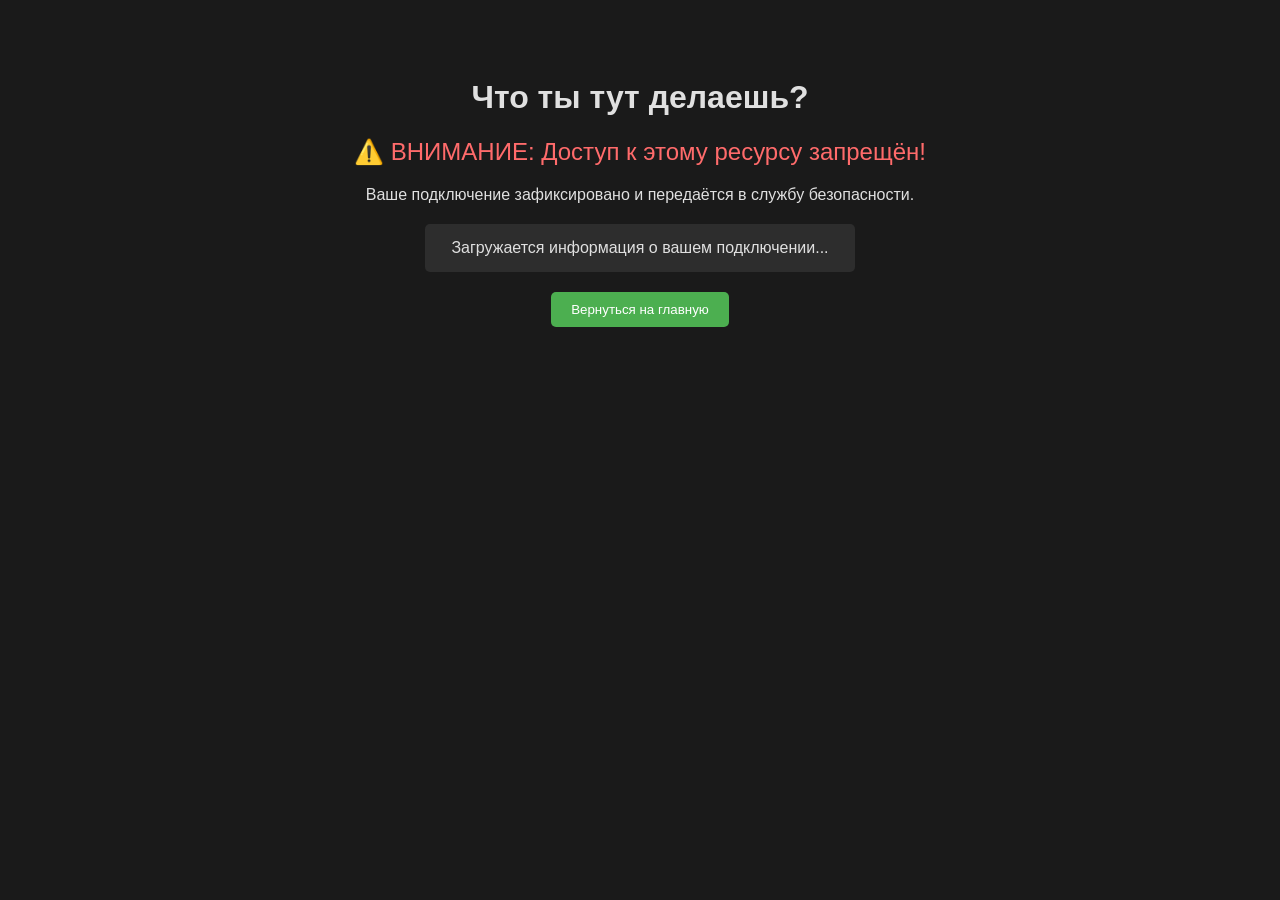
<file: admin/index.html>
<!DOCTYPE html>
<html lang="ru">

<head>
    <meta charset="UTF-8">
    <title>Доступ запрещён</title>
    <style>
        body {
            font-family: Arial, sans-serif;
            background-color: #1a1a1a;
            color: #e0e0e0;
            text-align: center;
            padding: 50px;
        }

        .warning {
            color: #ff6b6b;
            font-size: 24px;
            margin: 20px 0;
        }

        .ip-info {
            background: #2d2d2d;
            padding: 15px;
            border-radius: 5px;
            margin: 20px auto;
            max-width: 400px;
        }

        button {
            background: #4CAF50;
            color: white;
            border: none;
            padding: 10px 20px;
            cursor: pointer;
            border-radius: 5px;
        }
    </style>
</head>

<body>
    <h1>Что ты тут делаешь?</h1>
    <div class="warning">⚠️ ВНИМАНИЕ: Доступ к этому ресурсу запрещён!</div>
    <p>Ваше подключение зафиксировано и передаётся в службу безопасности.</p>
    <div class="ip-info" id="ipInfo">
        Загружается информация о вашем подключении...
    </div>
    <button onclick="goBack()">Вернуться на главную</button>

    <script>
        // Получаем IP и другую информацию о клиенте
        fetch('https://api.ipify.org?format=json')
            .then(response => response.json())
            .then(data => {
                document.getElementById('ipInfo').innerHTML = `
                    <strong>Ваш IP:</strong> ${data.ip}<br>
                    <strong>Время доступа:</strong> ${new Date().toLocaleString()}<br>
                    <strong>Браузер:</strong> ${navigator.userAgent}
                `;
                // Отправляем данные на сервер для логирования
                logAccess(data.ip);
            });

        function logAccess(ip) {
            fetch('/log-access.php', {
                method: 'POST',
                headers: { 'Content-Type': 'application/json' },
                body: JSON.stringify({
                    ip: ip,
                    timestamp: new Date().toISOString(),
                    page: window.location.pathname
                })
            });
        }

        function goBack() {
            window.history.back();
        }
    </script>
</body>

</html>
</file>
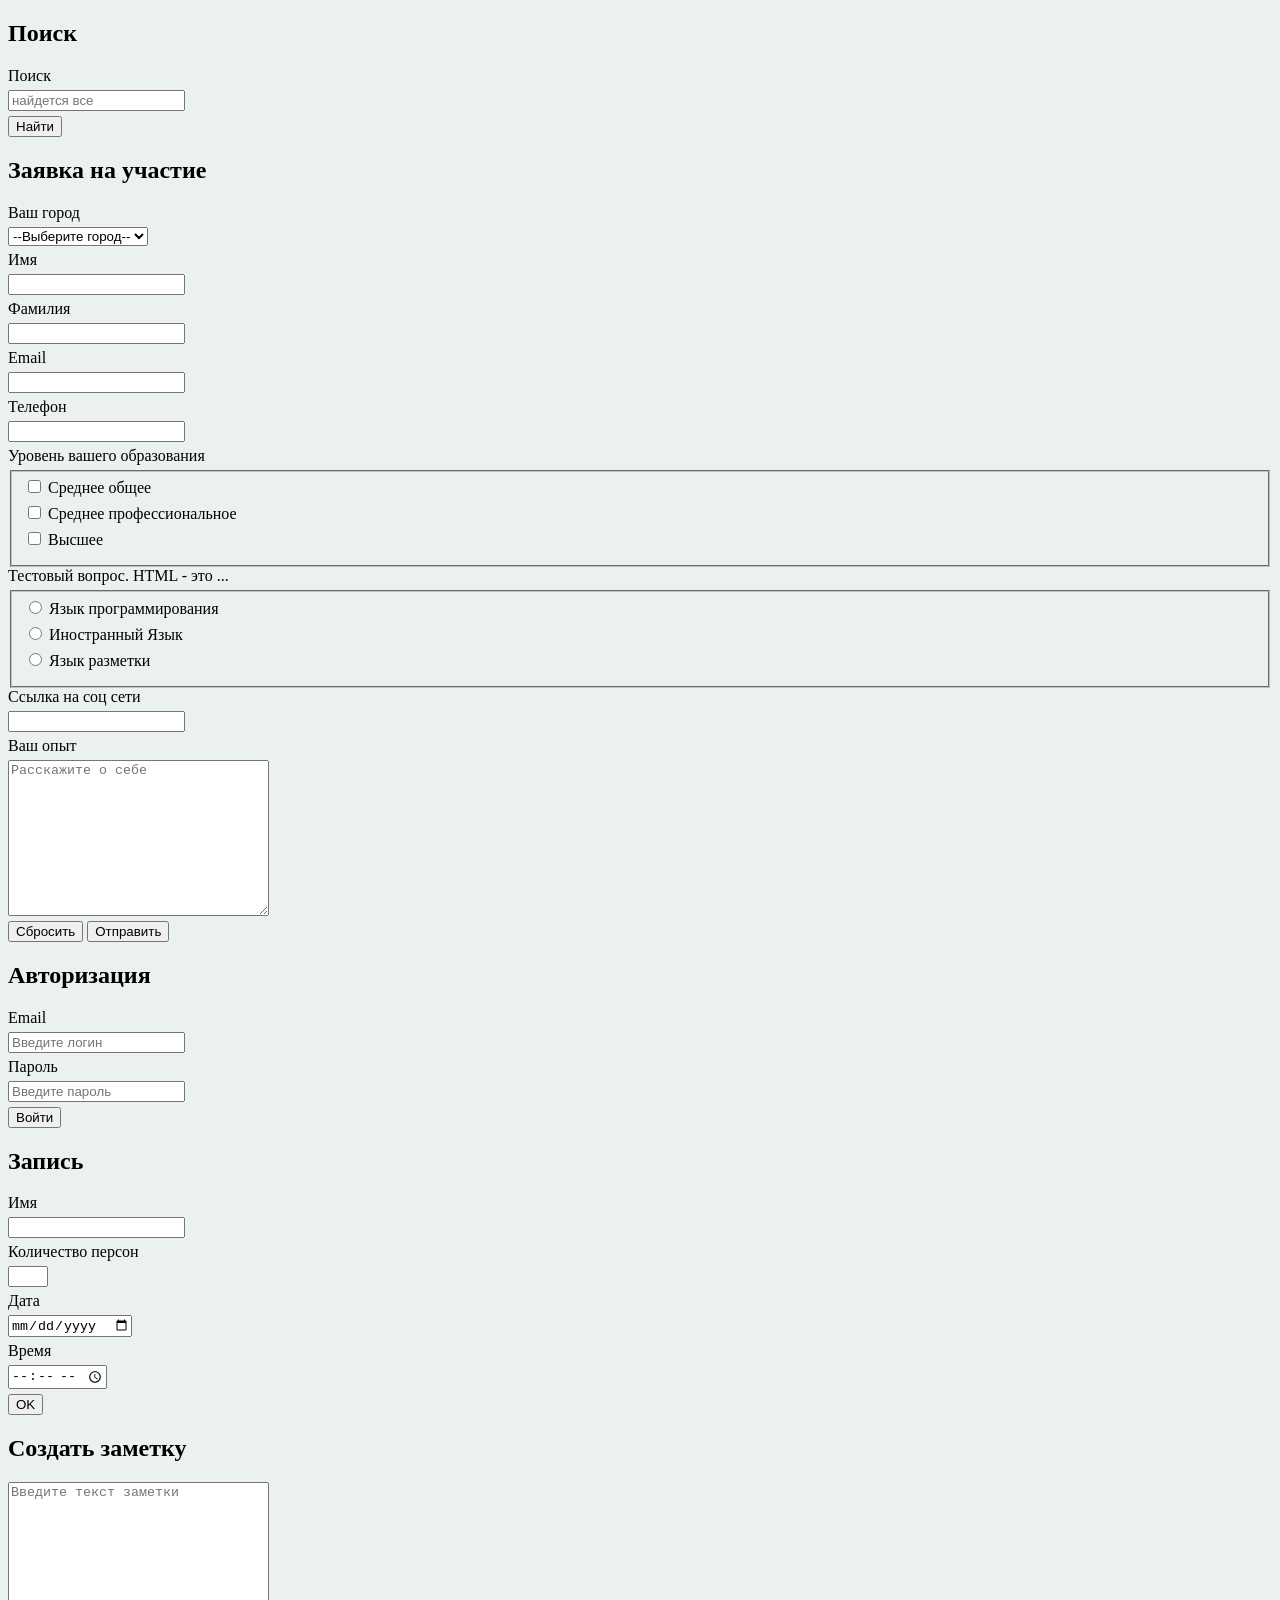
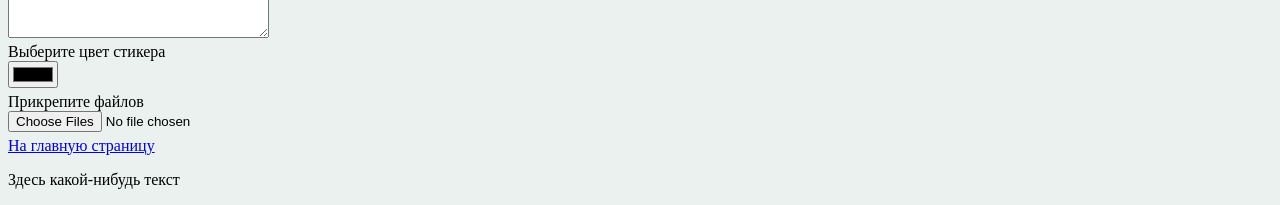
<file: Portfolio/forms.html>
<!DOCTYPE html>
<html lang="ru">

<head>
    <meta charset="UTF-8">
    <meta name="viewport" content="width=device-width, initial-scale=1.0">
    <link rel="shortcut icon" href="images/logo.webp" type="image/webp">
    <link rel="stylesheet" href="css/style_forms_one.css">
    <title>Формы</title>
</head>

<body>
    <div class="container">
        <h2>Поиск</h2>
        <form action="" method="get">

            <label for="search">Поиск</label>
            <input type="search" name="search" required minlength="4" maxlength="20" placeholder="найдется все">
            <button type="submit">Найти</button>
        </form>
        <h2>Заявка на участие</h2>
        <form action="" method="get">

            <label for="city">Ваш город</label>
            <select name="city" id="city">
                <option value="">--Выберите город--</option>
                <option value="moscow">Москва</option>
                <option value="sanktpeterburg">Санкт-Петербург</option>
                <option value="kazan">Казань</option>
                <option value="novgorod">Новгород</option>
            </select>

            <label for="name">Имя</label>
            <input type="text" id="name" required>

            <label for="surname">Фамилия</label>
            <input type="text" id="surname" required>

            <label for="mail">Email</label>
            <input type="email" id="mail" required>

            <label for="tel">Телефон</label>
            <input type="tel" id="tel" required>

            <label for="education">Уровень вашего образования</label>
            <fieldset>
                <label>
                    <input type="checkbox" value="Среднее общее">
                    Среднее общее
                </label>
                <label>
                    <input type="checkbox" value="Среднее профессиональное">
                    Среднее профессиональное
                </label>
                <label>
                    <input type="checkbox" value="Высшее">
                    Высшее
                </label>
            </fieldset>

            <label for="answer">Тестовый вопрос. HTML - это ...</label>
            <fieldset>
                <label>
                    <input type="radio" name="answer" value="answer1">
                    Язык программирования
                </label>
                <label>
                    <input type="radio" name="answer" value="answer2">
                    Иностранный Язык
                </label>
                <label>
                    <input type="radio" name="answer" value="answer3">
                    Язык разметки
                </label>
            </fieldset>


            <label for="social">Ссылка на соц сети</label>
            <input type="url" id="social" required>

            <label for="desc">Ваш опыт</label>
            <textarea name="desc" autocomplete="off" id="desc" cols="30" rows="10"
                placeholder="Расскажите о себе"></textarea>

            <button type="reset">Сбросить</button>
            <button type="submit">Отправить</button>

        </form>

        <h2>Авторизация</h2>
        <form action="" method="get">

            <label for="login">Email</label>
            <input type="email" id="login" required placeholder="Введите логин">

            <label for="pass">Пароль</label>
            <input type="password" id="pass" required placeholder="Введите пароль">

            <button type="submit">Войти</button>

        </form>

        <h2>Запись</h2>
        <form action="" method="get">

            <label for="name">Имя</label>
            <input type="text" id="name_" required>

            <label for="num">Количество персон</label>
            <input type="number" id="num" min="2" max="8" required>

            <label for="date">Дата</label>
            <input type="date" id="date" required>

            <label for="time"> Время</label>
            <input type="time" id="time" required>

            <button type="submit">OK</button>

        </form>

        <h2>Создать заметку</h2>
        <form action="">
            <textarea autocomplete="off" cols="30" rows="10" placeholder="Введите текст заметки"></textarea>
            <label>
                Выберите цвет стикера
                <input type="color">
            </label>
            <label>
                Прикрепите файлов
                <input type="file" multiple enctype="multipart/form-data">
            </label>
        </form>

        <form></form>
    </div>
    <!-- windows: ipconfig -->
    <!-- mac/linux: ifconfig -->
    <footer>
        <div class="container">
            <div class="logo">
                <a href="/">На главную страницу</a>
            </div>
            <div>
                <p>Здесь какой-нибудь текст</p>
            </div>
        </div>
    </footer>
</body>

</html>
</file>
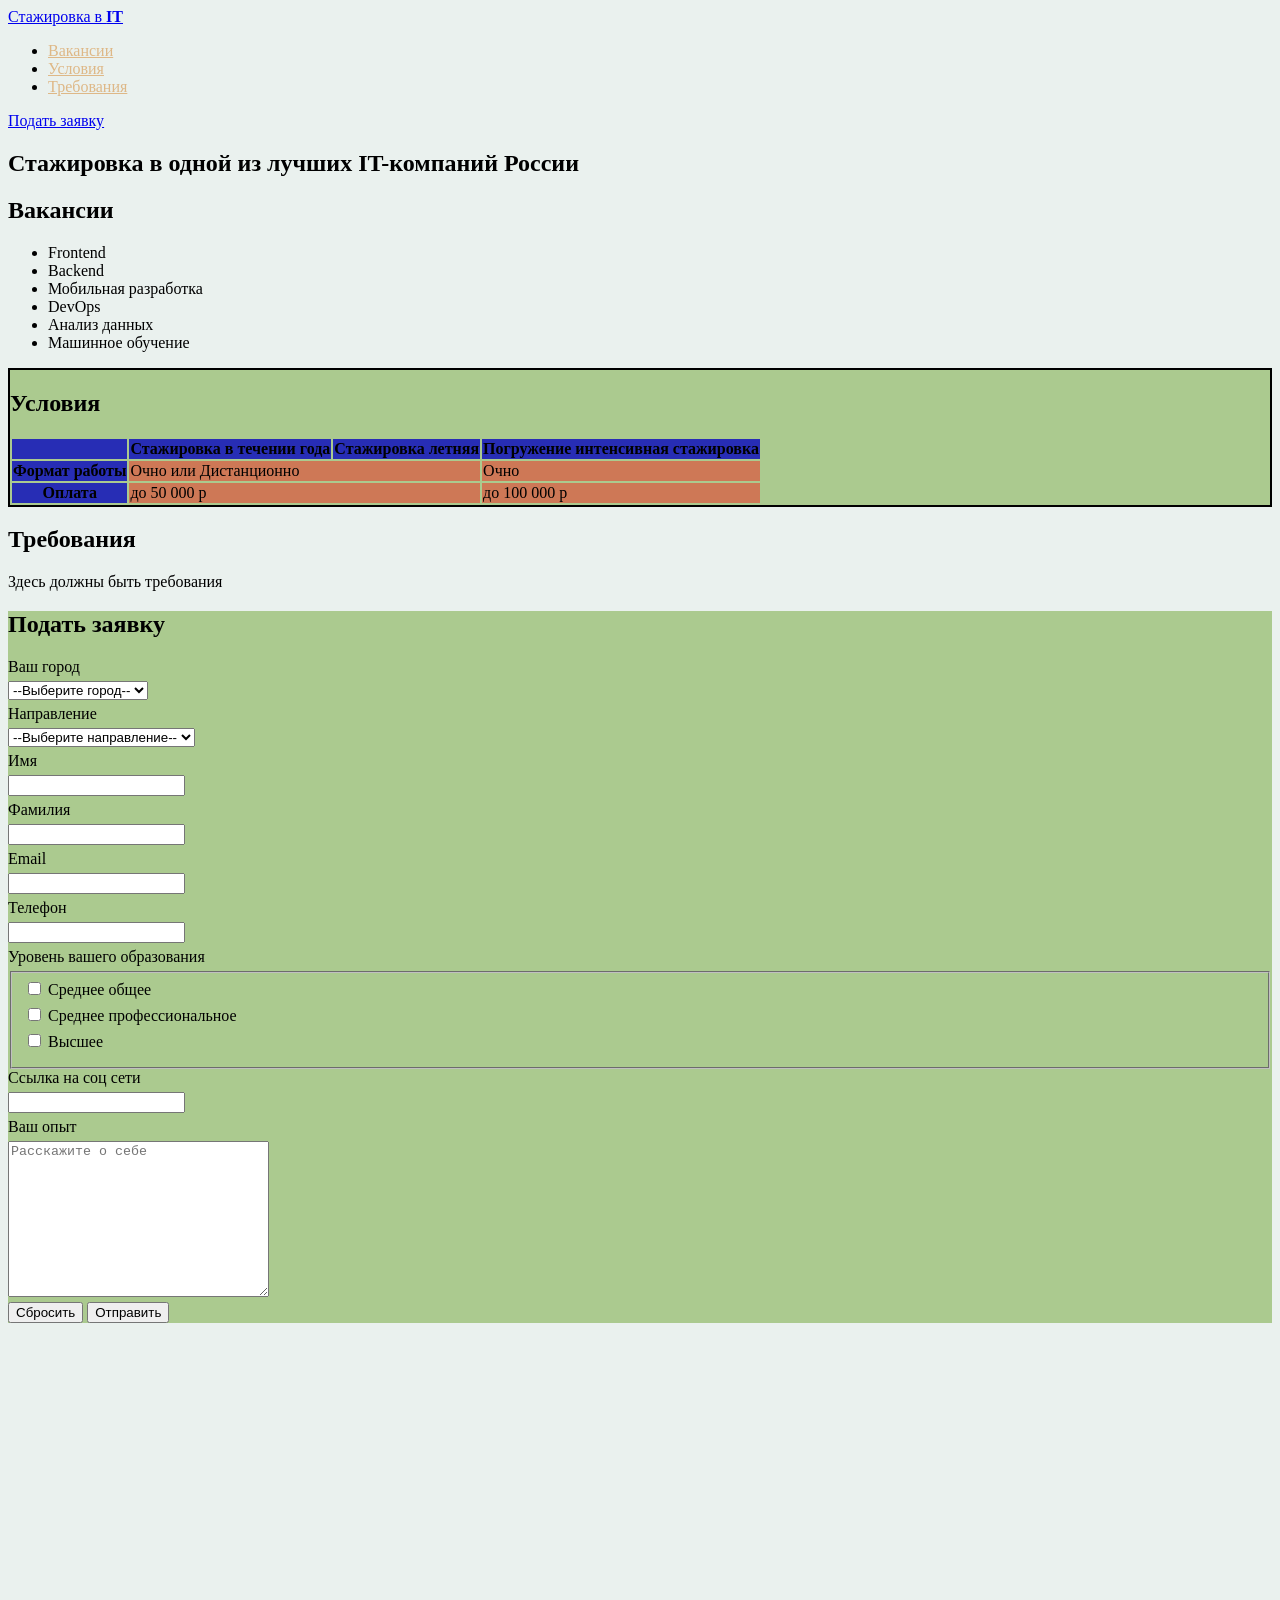
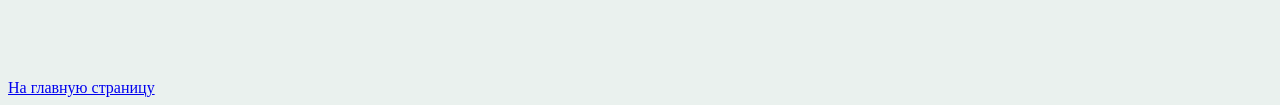
<file: Portfolio/forms_one.html>
<!DOCTYPE html>
<html lang="en">

<head>
    <meta charset="UTF-8">
    <meta name="viewport" content="width=device-width, initial-scale=1.0">
    <title>Форма Стажировки</title>
    <link rel="stylesheet" href="css/style_forms_one.css">

</head>

<body>
    <header>
        <div class="container">
            <div class="logo">
                <a href="/">Стажировка в <strong>IT</strong></a>
            </div>
            <div>
                <nav>
                    <ul>
                        <li><a href="#vac">Вакансии</a></li>
                        <li><a href="#usl">Условия</a></li>
                        <li><a href="#trb">Требования</a></li>
                    </ul>
                </nav>
            </div>
            <div>
                <a href="#zay">Подать заявку</a>
            </div>
        </div>
    </header>
    <main>
        <section>
            <h1>Стажировка в одной из лучших IT-компаний России</h1>
        </section>
        <section class="logic-block" id="vac">
            <h2>Вакансии</h2>
            <ul>
                <li>Frontend</li>
                <li>Backend</li>
                <li>Мобильная разработка</li>
                <li>DevOps</li>
                <li>Анализ данных</li>
                <li>Машинное обучение</li>
            </ul>
        </section>
        <section class="logic-block" id="usl">
            <h2>Условия</h2>
            <table>
                <thead>
                    <tr>
                        <th></th>
                        <th>Стажировка в течении года</th>
                        <th>Стажировка летняя</th>
                        <th>Погружение интенсивная стажировка</th>
                    </tr>
                </thead>
                <tbody>
                    <tr>
                        <th>Формат работы</th>
                        <td colspan="2">Очно или Дистанционно</td>
                        <td>Очно</td>
                    </tr>
                </tbody>
                <tfoot>
                    <tr>
                        <th>Оплата</th>
                        <td colspan="2">до 50 000 р</td>
                        <td>до 100 000 р</td>
                    </tr>
                </tfoot>
            </table>
        </section>
        <section class="logic-block" id="trb">
            <h2>Требования</h2>
            <p>Здесь должны быть требования</p>
        </section>
        <section class="logic-block zayavka" id="zay">
            <h2>Подать заявку</h2>
            <form action="" method="get">
                <div>
                    <label for="city">Ваш город</label>
                    <select name="city" id="city">
                        <option value="">--Выберите город--</option>
                        <option value="moscow">Москва</option>
                        <option value="sanktpeterburg">Санкт-Петербург</option>
                        <option value="kazan">Казань</option>
                        <option value="novgorod">Новгород</option>
                    </select>
                </div>

                <label for="city">Направление</label>
                <select name="naps" id="naps">
                    <option value="">--Выберите направление--</option>
                    <option value="Frontend">Frontend</option>
                    <option value="Backend">Backend</option>
                    <option value="DevOps">DevOps</option>
                </select>

                <label for="name">Имя</label>
                <input type="text" id="name" required>

                <label for="surname">Фамилия</label>
                <input type="text" id="surname" required>

                <label for="mail">Email</label>
                <input type="email" id="mail" required>

                <label for="tel">Телефон</label>
                <input type="tel" id="tel" required>

                <label for="education">Уровень вашего образования</label>
                <fieldset>
                    <label>
                        <input type="checkbox" value="Среднее общее">
                        Среднее общее
                    </label>
                    <label>
                        <input type="checkbox" value="Среднее профессиональное">
                        Среднее профессиональное
                    </label>
                    <label>
                        <input type="checkbox" value="Высшее">
                        Высшее
                    </label>
                </fieldset>


                </fieldset>


                <label for="social">Ссылка на соц сети</label>
                <input type="url" id="social" required>

                <label for="desc">Ваш опыт</label>
                <textarea name="desc" autocomplete="off" id="desc" cols="30" rows="10"
                    placeholder="Расскажите о себе"></textarea>

                <button type="reset">Сбросить</button>
                <button type="submit">Отправить</button>

            </form>
        </section>
        <section>
            <div class="map">
                <iframe
                    src="https://yandex.ru/map-widget/v1/?um=constructor%3A0529878ba879e1998b6ba86c0f7fdd1804f5e0a3c0bd1944cff04e0c3499658e&amp;source=constructor"
                    width="100%" height="352" frameborder="0"></iframe>
            </div>
        </section>
    </main>
    <footer>
        <div class="container">
            <div class="logo">
                <a href="/">На главную страницу</a>
            </div>
        </div>
    </footer>
</body>

</html>
</file>
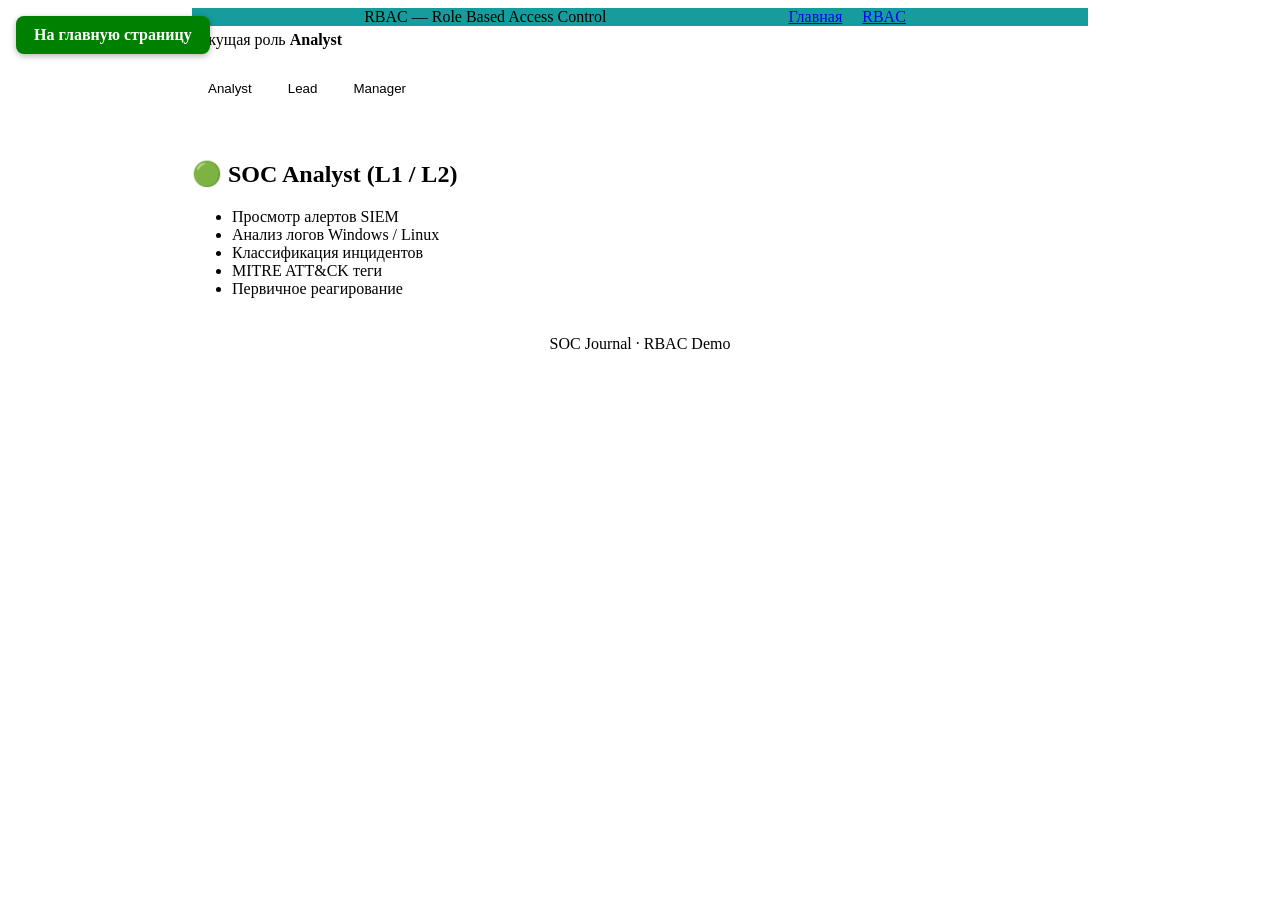
<file: Portfolio/rbac.html>
<!DOCTYPE html>
<html lang="ru">

<head>
    <meta charset="UTF-8">
    <title>RBAC | Журнал SOC аналитика</title>
    <link rel="stylesheet" href="css/index.css">
    <style>
        body { background: white; }
        .home-btn {
            position: fixed;
            top: 16px;
            left: 16px;
            z-index: 1000;
            padding: 10px 18px;
            background: green;
            color: white;
            text-decoration: none;
            border-radius: 8px;
            font-weight: bold;
            box-shadow: 0 2px 6px rgba(0,0,0,0.3);
        }
        .home-btn:hover { background: darkgreen; }
    </style>
</head>

<body>
    <a href="index.html" class="home-btn">На главную страницу</a>

    <header>
        <div class="container row">
            <span>RBAC — Role Based Access Control</span>
            <nav>
                <ul class="nav">
                    <li><a href="index.html">Главная</a></li>
                    <li><a href="rbac.html">RBAC</a></li>
                </ul>
            </nav>
        </div>
    </header>

    <div class="container">
        <main>

            <!-- ===== ROLE SWITCH (DEMO) ===== -->
            <section class="dashboard">
                <div class="card">
                    <span>Текущая роль</span>
                    <strong id="roleName">Analyst</strong>
                    <br><br>
                    <button onclick="setRole('analyst')">Analyst</button>
                    <button onclick="setRole('lead')">Lead</button>
                    <button onclick="setRole('manager')">Manager</button>
                </div>
            </section>

            <!-- ===== ANALYST ===== -->
            <section class="card rbac analyst">
                <h2>🟢 SOC Analyst (L1 / L2)</h2>
                <ul>
                    <li>Просмотр алертов SIEM</li>
                    <li>Анализ логов Windows / Linux</li>
                    <li>Классификация инцидентов</li>
                    <li>MITRE ATT&CK теги</li>
                    <li>Первичное реагирование</li>
                </ul>
            </section>

            <!-- ===== LEAD ===== -->
            <section class="card rbac lead">
                <h2>🟡 SOC Lead (L3)</h2>
                <ul>
                    <li>Редактирование правил корреляции</li>
                    <li>Закрытие Critical-инцидентов</li>
                    <li>Threat Hunting</li>
                    <li>Контроль SLA / MTTR</li>
                    <li>Эскалация в IR</li>
                </ul>
            </section>

            <!-- ===== MANAGER ===== -->
            <section class="card rbac manager">
                <h2>🔵 SOC Manager</h2>
                <ul>
                    <li>Дашборды и KPI</li>
                    <li>Отчёты для руководства</li>
                    <li>Управление ролями</li>
                    <li>Политики ИБ</li>
                    <li>Аудит и комплаенс</li>
                </ul>
            </section>

        </main>
    </div>

    <footer>
        <div class="container">
            <p style="text-align:center;color:var(--text-muted)">
                SOC Journal · RBAC Demo
            </p>
        </div>
    </footer>

    <script>
        let currentRole = "analyst";

        function setRole(role) {
            currentRole = role;
            document.getElementById("roleName").textContent =
                role.charAt(0).toUpperCase() + role.slice(1);

            document.querySelectorAll(".rbac").forEach(el => {
                el.style.display = "none";
            });

            document.querySelectorAll("." + role).forEach(el => {
                el.style.display = "block";
            });
        }

        // default
        setRole("analyst");
    </script>

</body>

</html>
</file>
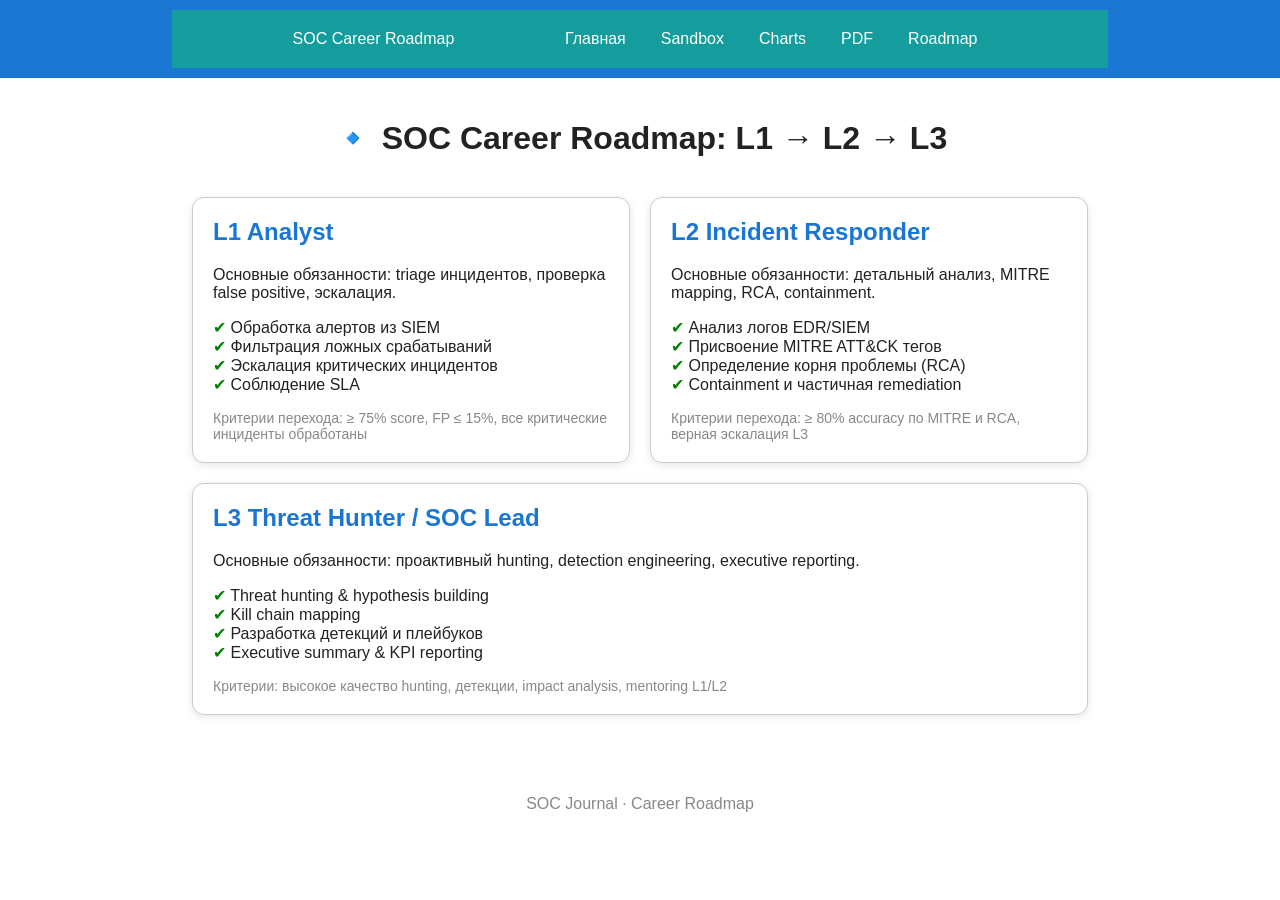
<file: Portfolio/roadmap.html>
<!DOCTYPE html>
<html lang="ru">

<head>
    <meta charset="UTF-8">
    <meta name="viewport" content="width=device-width, initial-scale=1.0">
    <title>SOC Career Roadmap</title>
    <link rel="stylesheet" href="css/index.css">
    <style>
        body {
            font-family: Arial, sans-serif;
            background: var(--bg-main, #fff);
            color: var(--text-main, #222);
            margin: 0;
            padding: 0;
        }

        header {
            background: var(--accent, #1976d2);
            color: #fff;
            padding: 10px 20px;
        }

        header .nav ul {
            list-style: none;
            display: flex;
            gap: 15px;
            padding: 0;
            margin: 0;
        }

        header .nav ul li a {
            color: #fff;
            text-decoration: none;
        }

        .container {
            max-width: 1000px;
            margin: auto;
            padding: 20px;
        }

        h1 {
            text-align: center;
            margin-bottom: 40px;
        }

        .roadmap {
            display: flex;
            justify-content: space-between;
            gap: 20px;
            flex-wrap: wrap;
        }

        .level-card {
            flex: 1 1 300px;
            border: 1px solid var(--border, #ccc);
            border-radius: 12px;
            padding: 20px;
            background: var(--bg-main, #fff);
            box-shadow: 0 2px 8px rgba(0, 0, 0, 0.1);
            transition: transform 0.2s, box-shadow 0.2s;
        }

        .level-card:hover {
            transform: translateY(-5px);
            box-shadow: 0 6px 16px rgba(0, 0, 0, 0.2);
        }

        .level-card h2 {
            margin-top: 0;
            color: var(--accent, #1976d2);
        }

        .level-card ul {
            list-style: none;
            padding-left: 0;
        }

        .level-card ul li::before {
            content: "✔ ";
            color: green;
        }

        .level-card .criteria {
            margin-top: 10px;
            font-size: 14px;
            color: var(--text-muted, #888);
        }

        footer {
            margin-top: 40px;
            padding: 20px;
            text-align: center;
            color: var(--text-muted, #888);
        }
    </style>
</head>

<body>
    <header>
        <div class="container row">
            <span>SOC Career Roadmap</span>
            <nav class="nav">
                <ul>
                    <li><a href="index.html">Главная</a></li>
                    <li><a href="sandbox.html">Sandbox</a></li>
                    <li><a href="charts.html">Charts</a></li>
                    <li><a href="reports.html">PDF</a></li>
                    <li><a href="roadmap.html">Roadmap</a></li>
                </ul>
            </nav>
        </div>
    </header>

    <div class="container">
        <h1>🔹 SOC Career Roadmap: L1 → L2 → L3</h1>

        <div class="roadmap">
            <!-- L1 -->
            <div class="level-card">
                <h2>L1 Analyst</h2>
                <p>Основные обязанности: triage инцидентов, проверка false positive, эскалация.</p>
                <ul>
                    <li>Обработка алертов из SIEM</li>
                    <li>Фильтрация ложных срабатываний</li>
                    <li>Эскалация критических инцидентов</li>
                    <li>Соблюдение SLA</li>
                </ul>
                <div class="criteria">
                    Критерии перехода: ≥ 75% score, FP ≤ 15%, все критические инциденты обработаны
                </div>
            </div>

            <!-- L2 -->
            <div class="level-card">
                <h2>L2 Incident Responder</h2>
                <p>Основные обязанности: детальный анализ, MITRE mapping, RCA, containment.</p>
                <ul>
                    <li>Анализ логов EDR/SIEM</li>
                    <li>Присвоение MITRE ATT&CK тегов</li>
                    <li>Определение корня проблемы (RCA)</li>
                    <li>Containment и частичная remediation</li>
                </ul>
                <div class="criteria">
                    Критерии перехода: ≥ 80% accuracy по MITRE и RCA, верная эскалация L3
                </div>
            </div>

            <!-- L3 -->
            <div class="level-card">
                <h2>L3 Threat Hunter / SOC Lead</h2>
                <p>Основные обязанности: проактивный hunting, detection engineering, executive reporting.</p>
                <ul>
                    <li>Threat hunting & hypothesis building</li>
                    <li>Kill chain mapping</li>
                    <li>Разработка детекций и плейбуков</li>
                    <li>Executive summary & KPI reporting</li>
                </ul>
                <div class="criteria">
                    Критерии: высокое качество hunting, детекции, impact analysis, mentoring L1/L2
                </div>
            </div>
        </div>
    </div>

    <footer>
        SOC Journal · Career Roadmap
    </footer>
</body>

</html>
</file>
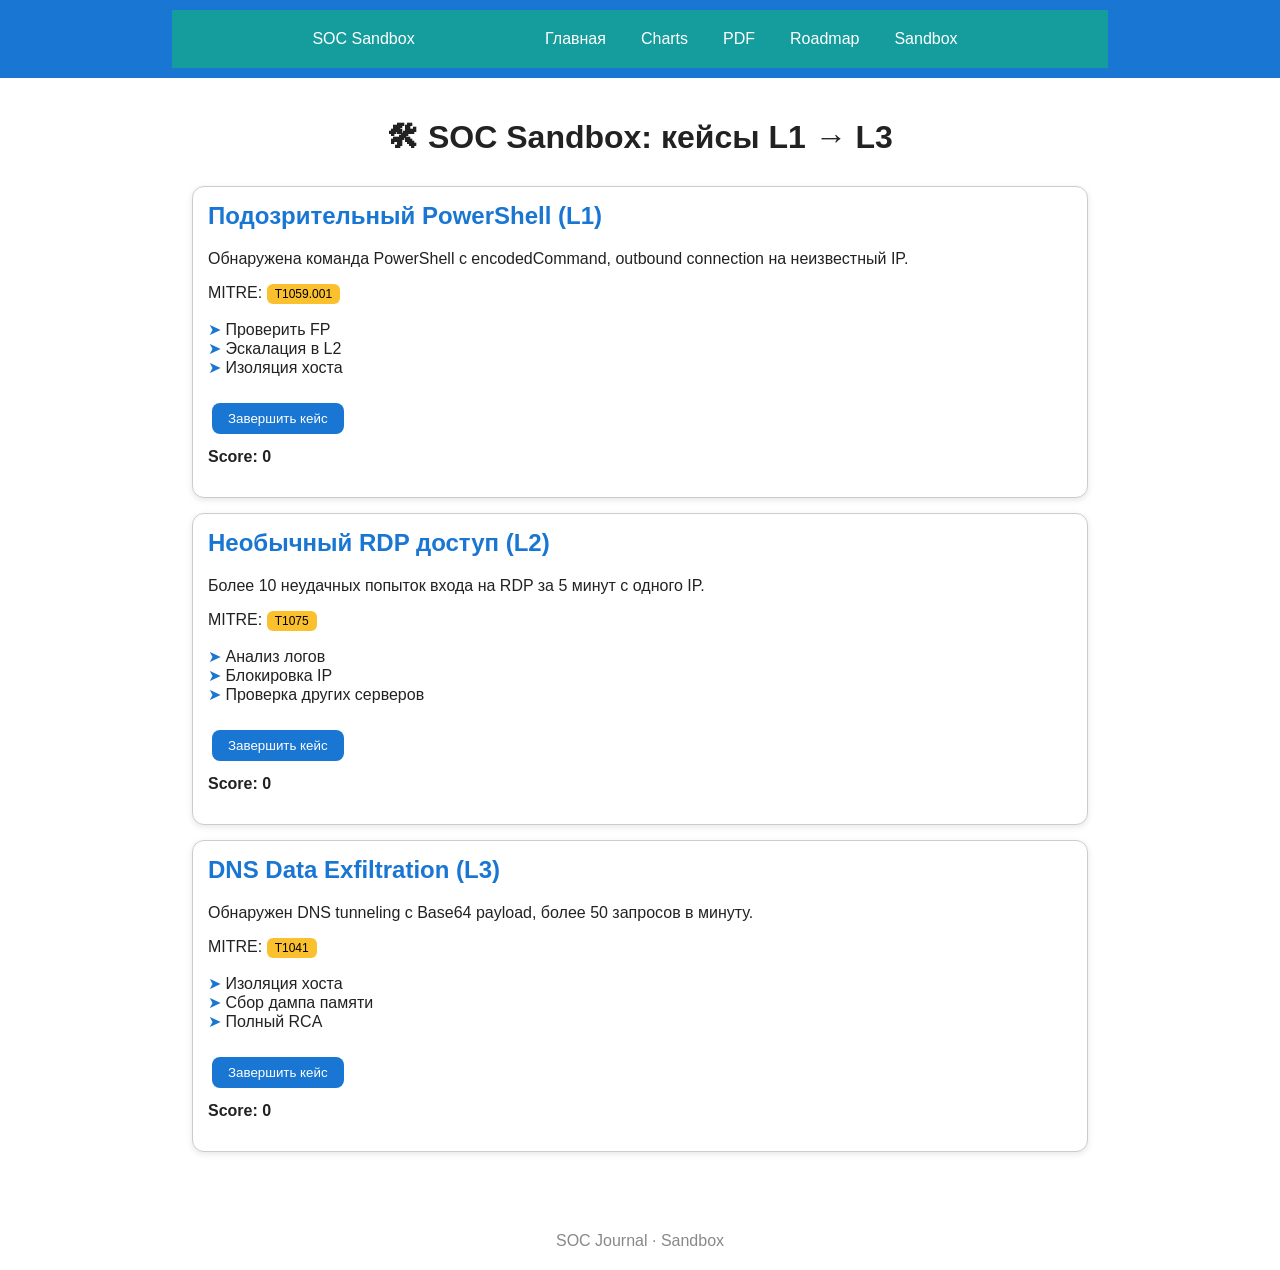
<file: Portfolio/sandbox.html>
<!DOCTYPE html>
<html lang="ru">

<head>
    <meta charset="UTF-8">
    <meta name="viewport" content="width=device-width, initial-scale=1.0">
    <title>SOC Sandbox | Кейсы</title>
    <link rel="stylesheet" href="css/index.css">
    <style>
        body {
            font-family: Arial, sans-serif;
            background: var(--bg-main, #fff);
            color: var(--text-main, #222);
            margin: 0;
            padding: 0;
        }

        header {
            background: var(--accent, #1976d2);
            color: #fff;
            padding: 10px 20px;
        }

        header .nav ul {
            list-style: none;
            display: flex;
            gap: 15px;
            padding: 0;
            margin: 0;
        }

        header .nav ul li a {
            color: #fff;
            text-decoration: none;
        }

        .container {
            max-width: 1000px;
            margin: auto;
            padding: 20px;
        }

        h1 {
            text-align: center;
            margin-bottom: 30px;
        }

        .case-list {
            display: flex;
            flex-direction: column;
            gap: 15px;
        }

        .case-card {
            border: 1px solid var(--border, #ccc);
            border-radius: 12px;
            padding: 15px;
            background: var(--bg-main, #fff);
            box-shadow: 0 2px 6px rgba(0, 0, 0, 0.1);
            transition: transform 0.2s, box-shadow 0.2s;
        }

        .case-card:hover {
            transform: translateY(-3px);
            box-shadow: 0 6px 12px rgba(0, 0, 0, 0.2);
        }

        .case-card h2 {
            margin-top: 0;
            color: var(--accent, #1976d2);
        }

        .case-card ul {
            list-style: none;
            padding-left: 0;
        }

        .case-card ul li::before {
            content: "➤ ";
            color: var(--accent, #1976d2);
        }

        button {
            padding: 8px 16px;
            background-color: var(--accent, #1976d2);
            color: #fff;
            border: none;
            border-radius: 8px;
            cursor: pointer;
            margin-top: 10px;
        }

        button:hover {
            background-color: #115293;
        }

        .mitre-badge {
            display: inline-block;
            background-color: #fbc02d;
            color: #000;
            padding: 3px 8px;
            border-radius: 6px;
            font-size: 12px;
            margin-right: 5px;
        }

        .score {
            font-weight: bold;
            margin-top: 10px;
        }

        footer {
            margin-top: 40px;
            padding: 20px;
            text-align: center;
            color: var(--text-muted, #888);
        }
    </style>
</head>

<body>
    <header>
        <div class="container row">
            <span>SOC Sandbox</span>
            <nav class="nav">
                <ul>
                    <li><a href="index.html">Главная</a></li>
                    <li><a href="charts.html">Charts</a></li>
                    <li><a href="reports.html">PDF</a></li>
                    <li><a href="roadmap.html">Roadmap</a></li>
                    <li><a href="sandbox.html">Sandbox</a></li>
                </ul>
            </nav>
        </div>
    </header>

    <div class="container">
        <h1>🛠 SOC Sandbox: кейсы L1 → L3</h1>

        <div class="case-list" id="caseList">
            <!-- Кейсы будут загружаться через JS -->
        </div>
    </div>

    <footer>
        SOC Journal · Sandbox
    </footer>

    <script>
        const cases = [
            {
                id: 1,
                level: 'L1',
                title: 'Подозрительный PowerShell',
                description: 'Обнаружена команда PowerShell с encodedCommand, outbound connection на неизвестный IP.',
                mitre: ['T1059.001'],
                actions: ['Проверить FP', 'Эскалация в L2', 'Изоляция хоста'],
                score: 0
            },
            {
                id: 2,
                level: 'L2',
                title: 'Необычный RDP доступ',
                description: 'Более 10 неудачных попыток входа на RDP за 5 минут с одного IP.',
                mitre: ['T1075'],
                actions: ['Анализ логов', 'Блокировка IP', 'Проверка других серверов'],
                score: 0
            },
            {
                id: 3,
                level: 'L3',
                title: 'DNS Data Exfiltration',
                description: 'Обнаружен DNS tunneling с Base64 payload, более 50 запросов в минуту.',
                mitre: ['T1041'],
                actions: ['Изоляция хоста', 'Сбор дампа памяти', 'Полный RCA'],
                score: 0
            }
        ];

        const caseList = document.getElementById('caseList');

        function renderCases() {
            caseList.innerHTML = '';
            cases.forEach(c => {
                const card = document.createElement('div');
                card.className = 'case-card';

                card.innerHTML = `
                    <h2>${c.title} (${c.level})</h2>
                    <p>${c.description}</p>
                    <p>MITRE: ${c.mitre.map(t => `<span class="mitre-badge">${t}</span>`).join('')}</p>
                    <ul>
                        ${c.actions.map(a => `<li>${a}</li>`).join('')}
                    </ul>
                    <button onclick="completeCase(${c.id})">Завершить кейс</button>
                    <p class="score" id="score-${c.id}">Score: ${c.score}</p>
                `;

                caseList.appendChild(card);
            });
        }

        function completeCase(id) {
            const c = cases.find(c => c.id === id);
            if (!c) return;
            c.score = 100; // Для демонстрации — полный score
            document.getElementById(`score-${id}`).innerText = `Score: ${c.score}`;
            alert(`Кейс "${c.title}" завершён!`);
        }

        // Инициализация
        renderCases();
    </script>
</body>

</html>
</file>
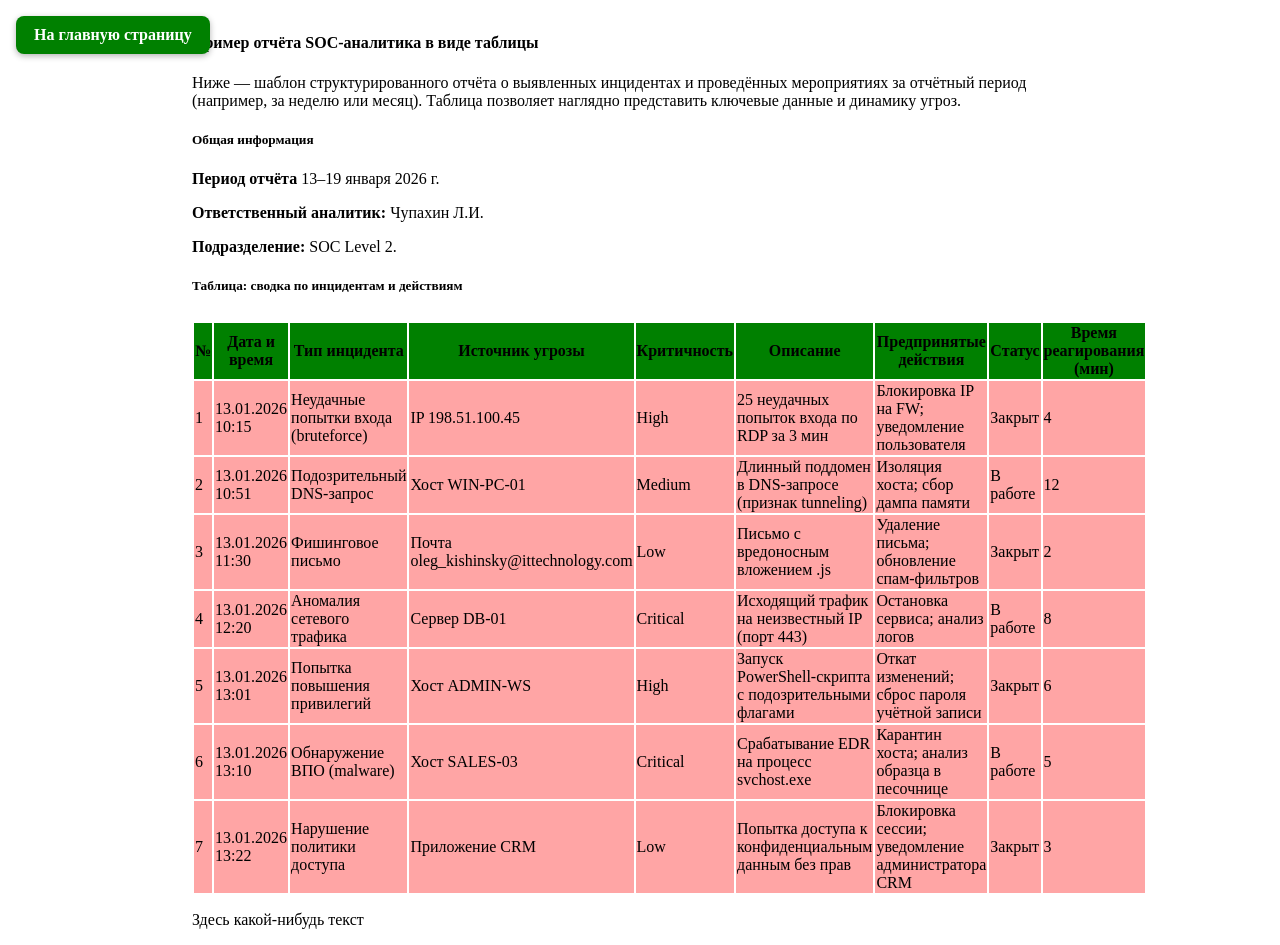
<file: Portfolio/table.html>
<!DOCTYPE html>
<html lang="ru">

<head>
    <meta charset="UTF-8">
    <meta name="viewport" content="width=device-width, initial-scale=1.0">
    <link rel="shortcut icon" href="images/logo.webp" type="image/webp">
    <link rel="stylesheet" href="css/index.css">
    <title>Отчеты SOC аналитика</title>
    <style>
        body {
            background: white;
        }

        .home-btn {
            position: fixed;
            top: 16px;
            left: 16px;
            z-index: 1000;
            padding: 10px 18px;
            background: green;
            color: white;
            text-decoration: none;
            border-radius: 8px;
            font-weight: bold;
            box-shadow: 0 2px 6px rgba(0, 0, 0, 0.3);
        }

        .home-btn:hover {
            background: darkgreen;
        }

        th {
            background: green;
        }

        td {
            background: rgba(255, 0, 0, 0.354);
        }
    </style>
</head>

<body>
    <a href="index.html" class="home-btn">На главную страницу</a>
    <div class="container">
        <section>
            <h4>Пример отчёта SOC‑аналитика в виде таблицы</h4>
            <p>Ниже — шаблон структурированного отчёта о выявленных инцидентах и проведённых мероприятиях за отчётный
                период (например,
                за неделю или месяц). Таблица позволяет наглядно представить ключевые данные и динамику угроз.</p>
            <h5>Общая информация</h5>
            <p><strong>Период отчёта</strong> 13–19 января 2026 г.</p>
            <p><strong>Ответственный аналитик:</strong> Чупахин Л.И.</p>
            <p><strong>Подразделение:</strong> SOC Level 2.</p>
            <h5>Таблица: сводка по инцидентам и действиям</h5>
        </section>
        <div class="container-table">
            <table>
                <thead>
                    <tr>
                        <th>№</th>
                        <th>Дата и время</th>
                        <th>Тип инцидента</th>
                        <th>Источник угрозы</th>
                        <th>Критичность</th>
                        <th>Описание</th>
                        <th>Предпринятые действия</th>
                        <th>Статус</th>
                        <th>Время реагирования (мин)</th>
                    </tr>
                </thead>
                <tbody>
                    <tr>
                        <td>1</td>
                        <td>13.01.2026 10:15</td>
                        <td>Неудачные попытки входа (bruteforce)</td>
                        <td>IP 198.51.100.45</td>
                        <td>High</td>
                        <td>25 неудачных попыток входа по RDP за 3 мин</td>
                        <td>Блокировка IP на FW; уведомление пользователя</td>
                        <td>Закрыт</td>
                        <td>4</td>
                    </tr>
                    <tr>
                        <td>2</td>
                        <td>13.01.2026 10:51</td>
                        <td>Подозрительный DNS‑запрос</td>
                        <td>Хост WIN-PC-01</td>
                        <td>Medium</td>
                        <td>Длинный поддомен в DNS‑запросе (признак tunneling)</td>
                        <td>Изоляция хоста; сбор дампа памяти</td>
                        <td>В работе</td>
                        <td>12</td>
                    </tr>
                    <tr>
                        <td>3</td>
                        <td>13.01.2026 11:30</td>
                        <td>Фишинговое письмо</td>
                        <td>Почта oleg_kishinsky@ittechnology.com</td>
                        <td>Low</td>
                        <td>Письмо с вредоносным вложением .js</td>
                        <td>Удаление письма; обновление спам‑фильтров</td>
                        <td>Закрыт</td>
                        <td>2</td>
                    </tr>
                    <tr>
                        <td>4</td>
                        <td>13.01.2026 12:20</td>
                        <td>Аномалия сетевого трафика</td>
                        <td>Сервер DB‑01</td>
                        <td>Critical</td>
                        <td>Исходящий трафик на неизвестный IP (порт 443)</td>
                        <td>Остановка сервиса; анализ логов</td>
                        <td>В работе</td>
                        <td>8</td>
                    </tr>
                    <tr>
                        <td>5</td>
                        <td>13.01.2026 13:01</td>
                        <td>Попытка повышения привилегий</td>
                        <td>Хост ADMIN‑WS</td>
                        <td>High</td>
                        <td>Запуск PowerShell‑скрипта с подозрительными флагами</td>
                        <td>Откат изменений; сброс пароля учётной записи</td>
                        <td>Закрыт</td>
                        <td>6</td>
                    </tr>
                    <tr>
                        <td>6</td>
                        <td>13.01.2026 13:10</td>
                        <td>Обнаружение ВПО (malware)</td>
                        <td>Хост SALES‑03</td>
                        <td>Critical</td>
                        <td>Срабатывание EDR на процесс svchost.exe</td>
                        <td>Карантин хоста; анализ образца в песочнице</td>
                        <td>В работе</td>
                        <td>5</td>
                    </tr>
                    <tr>
                        <td>7</td>
                        <td>13.01.2026 13:22</td>
                        <td>Нарушение политики доступа</td>
                        <td>Приложение CRM</td>
                        <td>Low</td>
                        <td>Попытка доступа к конфиденциальным данным без прав</td>
                        <td>Блокировка сессии; уведомление администратора CRM</td>
                        <td>Закрыт</td>
                        <td>3</td>
                    </tr>
                </tbody>
            </table>
        </div>
    </div>
    <footer>
        <div class="container">
            <div>
                <p>Здесь какой-нибудь текст</p>
            </div>
        </div>
    </footer>
</body>
</file>
<file: Portfolio/css/style_forms_one.css>
body {
    background-color: rgb(234, 241, 238);
}

header {
    background-color: rgb(234, 241, 238);
}

section {
    background-color: rgb(234, 241, 238);
}

th {
    background: rgba(12, 12, 190, 0.822);
}

td {
    background: rgba(253, 8, 8, 0.422);
}

.logic-block {
    background: rgba(rgba(221, 219, 208, 0.616), green, blue, alpha);
}

#usl {
    border: 2px solid black;
}

nav a {
    color: burlywood;
}

#usl,
#zay {
    background: rgb(171, 202, 143)
}

label,
select,
input,
textarea {
    display: block;
    margin-bottom: 5px;
}

.fieldset label,
fieldset input {
    display: inline-block;
}
</file>
<file: Portfolio/css/index.css>
body {
    background-color: rgb(97, 224, 169);
}

.container {
    margin: 0 auto;
    width: 70vw;

}

.row {
    display: flex;
    justify-content: space-evenly;
    background-color: rgb(21, 156, 156);
}

header ul {
    display: flex;
    margin: 0;
    padding: 0;
}

footer ul {
    display: flex;
    margin: 0;
    padding: 0;
}

header li {
    list-style-type: none;
    padding: 0px 10px;
}

footer li {
    list-style-type: none;
    padding: 0px 10px;
}

section {
    padding: 5px 0;
    margin: 0 auto;
    width: 70vw;
}

footer {
    margin: 0 auto;
    width: 70vw;
}

pre {
    background-color: white;

}

button {
    background: var(--bg-main);
    color: var(--text-main);
    border: 1px solid var(--border);
    padding: 6px 12px;
    border-radius: 8px;
    cursor: pointer;
    margin: 4px;
}

button:hover {
    border-color: var(--accent);
    color: var(--accent);
}

.rbac {
    margin-top: 24px;
}

.charts-grid {
    display: grid;
    grid-template-columns: repeat(2, 1fr);
    gap: 24px;
    margin-top: 24px;
}

.charts-grid canvas {
    margin-top: 16px;
}

@media (max-width: 900px) {
    .charts-grid {
        grid-template-columns: 1fr;
    }
}

label {
    display: block;
    margin-top: 12px;
    color: var(--text-muted);
    font-size: 14px;
}

input,
select {
    width: 100%;
    padding: 8px;
    margin-top: 4px;
    border-radius: 6px;
    border: 1px solid var(--border);
    background: var(--bg-main);
    color: var(--text-main);
}

/* ===== PODCASTS ===== */
.podcast {
    margin-top: 16px;
    padding-top: 12px;
    border-top: 1px solid var(--border);
}

.podcast p {
    font-size: 13px;
    color: var(--text-muted);
    margin: 6px 0;
}

.podcast audio {
    width: 100%;
    margin-top: 6px;
}

.sidebar {
    position: sticky;
    top: 20px;
}

.muted {
    color: var(--text-muted);
}

button {
    margin-top: 8px;
}

pre {
    max-height: 260px;
}
</file>
